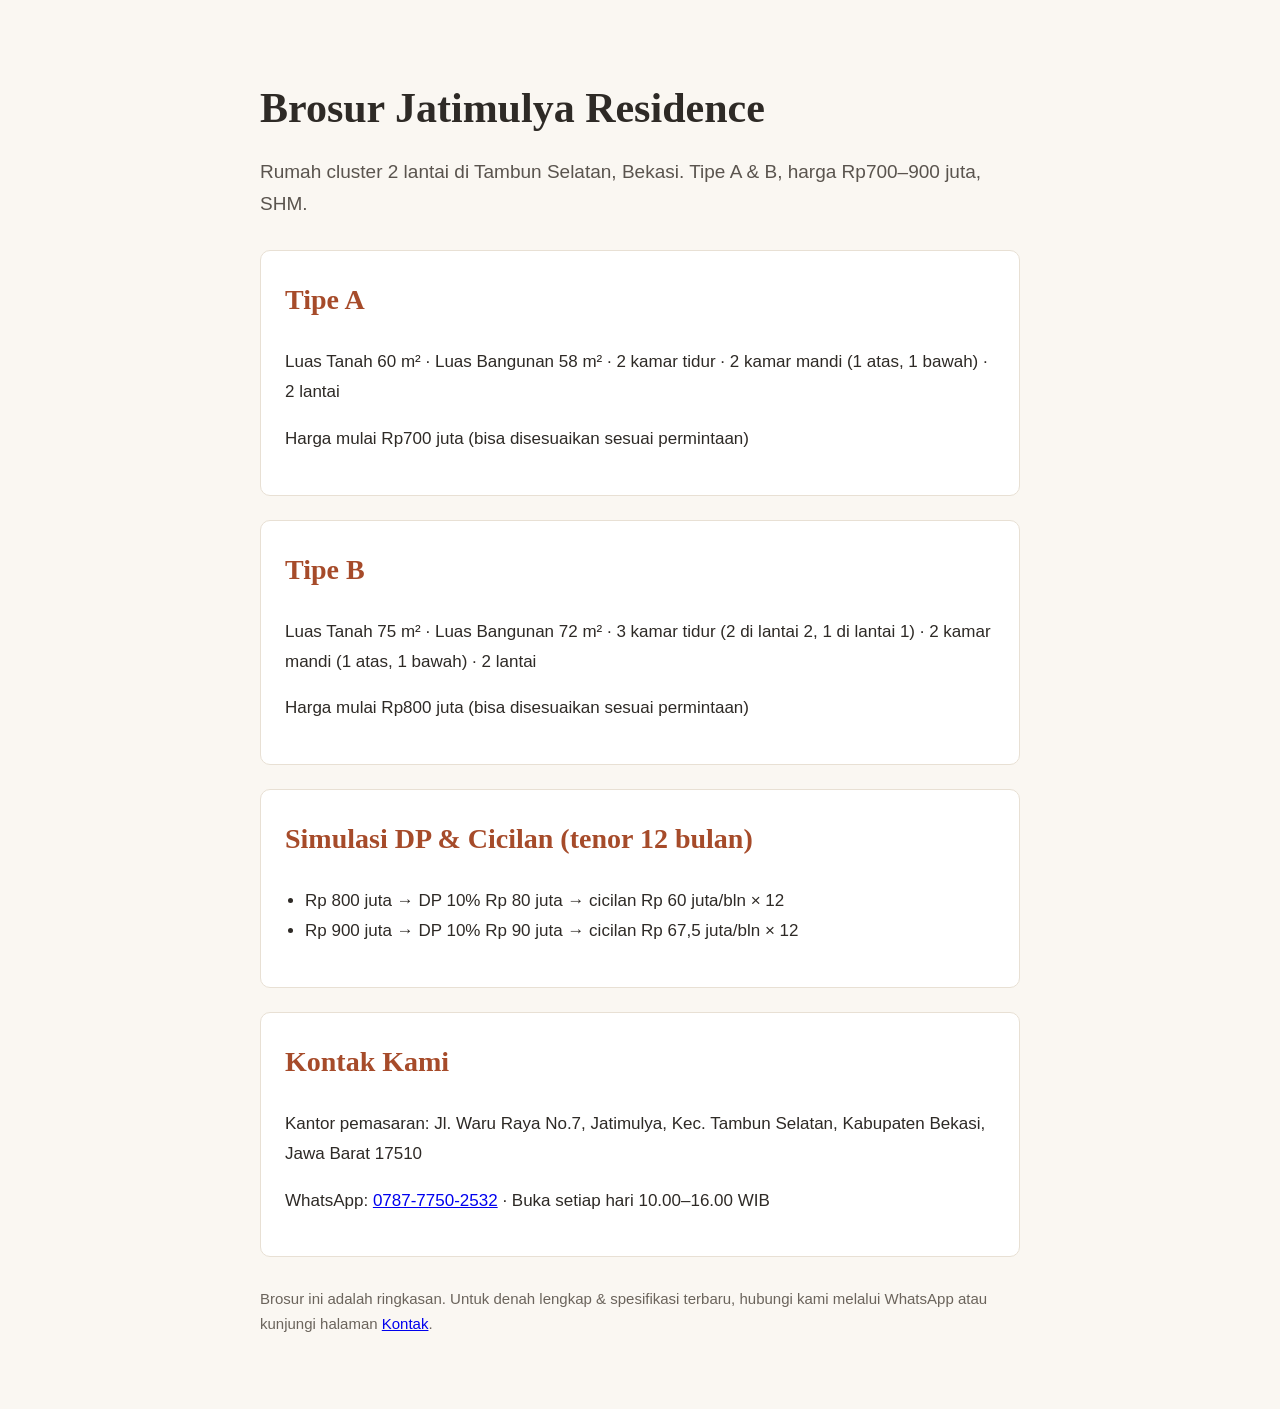
<file: brosur.html>
<!DOCTYPE html>
<html lang="id">
<head>
<meta charset="UTF-8">
<meta name="viewport" content="width=device-width, initial-scale=1">
<title>Brosur Jatimulya Residence — Rumah Cluster Bekasi</title>
<meta name="description" content="Brosur ringkas Jatimulya Residence: rumah cluster 2 lantai Tipe A &amp; B di Tambun Selatan, Bekasi, harga Rp700–900 juta, plus simulasi DP dan cicilan.">
<link rel="canonical" href="https://jatimulya-project.pages.dev/brosur">
<meta name="robots" content="index, follow, max-image-preview:large">
<meta name="google-site-verification" content="i0ZdigRVIucZXVat6WpdQGQQ8v5EZBYMoRfuv2_5lIk" />
<meta property="og:type" content="website">
<meta property="og:site_name" content="Jatimulya Residence">
<meta property="og:locale" content="id_ID">
<meta property="og:title" content="Brosur Jatimulya Residence — Rumah Cluster Bekasi">
<meta property="og:description" content="Rumah cluster 2 lantai di Tambun Selatan, Bekasi. Tipe A &amp; B, harga Rp700–900 juta, SHM.">
<meta property="og:url" content="https://jatimulya-project.pages.dev/brosur">
<link rel="stylesheet" href="/assets/css/jr-fase-b.css">
<link rel="stylesheet" href="/assets/css/jr-fase-d.css">
<link rel="stylesheet" href="/assets/css/jr-mobile-fixes.css" media="screen and (max-width: 782px)">
<style>
body{font-family:'Open Sans',sans-serif;font-size:17px;background:#FAF7F2;color:#2E2A26;line-height:1.75;padding:24px;}
.jr-container{max-width:760px;margin:0 auto;padding:40px 20px;}
.jr-h2{font-family:'Libre Baskerville',Georgia,serif;font-size:42px;color:#2E2A26;margin:0 0 10px 0;}
.jr-lead{font-size:19px;color:#5A544E;margin:0 0 30px 0;}
.jr-kard{border:1px solid #E8E0D4;border-radius:10px;padding:24px;margin:24px 0;background:#fff;}
.jr-kard h2{font-family:'Libre Baskerville',Georgia,serif;color:#A64B2A;margin-top:0;font-size:28px;}
.jr-grid{display:grid;grid-template-columns:1fr 1fr;gap:18px;}
@media(max-width:782px){.jr-grid{grid-template-columns:1fr;}}
ul{padding-left:20px;color:#2E2A26;}
.jr-note{font-size:15px;color:#6B645C;margin-top:30px;line-height:1.65;}
</style>
<script type="application/ld+json">{"@context":"https://schema.org","@type":["LocalBusiness","RealEstateAgent"],"@id":"https://jatimulya-project.pages.dev/#business","name":"Jatimulya Residence","url":"https://jatimulya-project.pages.dev/"}</script>
<script type="application/ld+json">{"@context":"https://schema.org","@type":"BreadcrumbList","itemListElement":[{"@type":"ListItem","position":1,"name":"Beranda","item":"https://jatimulya-project.pages.dev/"},{"@type":"ListItem","position":2,"name":"Brosur","item":"https://jatimulya-project.pages.dev/brosur"}]}</script>
</head>
<body>
<main class="jr-container">
  <h1 class="jr-h2">Brosur Jatimulya Residence</h1>
  <p class="jr-lead">Rumah cluster 2 lantai di Tambun Selatan, Bekasi. Tipe A &amp; B, harga Rp700–900 juta, SHM.</p>

  <div class="jr-kard">
    <h2>Tipe A</h2>
    <p>Luas Tanah 60 m² · Luas Bangunan 58 m² · 2 kamar tidur · 2 kamar mandi (1 atas, 1 bawah) · 2 lantai</p>
    <p>Harga mulai Rp700 juta (bisa disesuaikan sesuai permintaan)</p>
  </div>

  <div class="jr-kard">
    <h2>Tipe B</h2>
    <p>Luas Tanah 75 m² · Luas Bangunan 72 m² · 3 kamar tidur (2 di lantai 2, 1 di lantai 1) · 2 kamar mandi (1 atas, 1 bawah) · 2 lantai</p>
    <p>Harga mulai Rp800 juta (bisa disesuaikan sesuai permintaan)</p>
  </div>

  <div class="jr-kard">
    <h2>Simulasi DP &amp; Cicilan (tenor 12 bulan)</h2>
    <ul>
      <li>Rp 800 juta → DP 10% Rp 80 juta → cicilan Rp 60 juta/bln × 12</li>
      <li>Rp 900 juta → DP 10% Rp 90 juta → cicilan Rp 67,5 juta/bln × 12</li>
    </ul>
  </div>

  <div class="jr-kard">
    <h2>Kontak Kami</h2>
    <p>Kantor pemasaran: Jl. Waru Raya No.7, Jatimulya, Kec. Tambun Selatan, Kabupaten Bekasi, Jawa Barat 17510</p>
    <p>WhatsApp: <a href="https://wa.me/6278777502532?text=Halo%20min%2C%20aku%20mau%20konsultasi%20tentang%20clusternya%20nih.">0787-7750-2532</a> · Buka setiap hari 10.00–16.00 WIB</p>
  </div>

  <p class="jr-note">Brosur ini adalah ringkasan. Untuk denah lengkap &amp; spesifikasi terbaru, hubungi kami melalui WhatsApp atau kunjungi halaman <a href="/kontak/">Kontak</a>.</p>
</main>
<script src="/assets/js/jr-fase-d.js" defer></script>
</body>
</html>
</file>
<file: assets/css/jr-fase-b.css>
/* ============================================================
   Jatimulya Residence — Fase B: Konversi
   Form 2 langkah, kalkulator DP, pemilih tipe, sticky CTA,
   jadwal survei. Load setelah jr-design.css.
   ============================================================ */

/* ---------- Palette Fase B ---------- */
:root {
  --jr-terakota: #a64b2a;
  --jr-terakota-hover: #7e3519;
  --jr-hijau: #1f4d3a;
  --jr-krem: #faf7f2;
  --jr-border: #e8e0d4;
  --jr-arang: #2e2a26;
  --jr-whatsapp: #0e7a3f;
}

/* ---------- 2-step form ---------- */
.jr-kontak-section {
  padding-top: 40px !important;
  padding-bottom: 40px !important;
}
.jr-section-head h2.jr-h2 {
  font-family: 'Libre Baskerville', Georgia, serif;
  font-size: 42px !important;
  color: var(--jr-arang) !important;
  margin: 0 0 8px 0 !important;
}
@media (max-width: 921px) {
  .jr-section-head h2.jr-h2 { font-size: 30px !important; }
}
.jr-lead {
  font-size: 19px !important;
  color: #5a544e !important;
  margin: 0 auto 30px auto !important;
  line-height: 1.7;
}
.req { color: var(--jr-terakota); }

.jr-progress {
  display: flex;
  gap: 16px;
  margin-bottom: 8px;
  font-size: 14px;
  text-transform: uppercase;
  letter-spacing: 0.08em;
  color: #8a8278;
}
.jr-step {
  color: #6b645c;
}
.jr-step.jr-step-active {
  color: var(--jr-terakota);
  font-weight: 700;
}
.jr-progress-bar {
  height: 4px;
  background: #e8e0d4;
  border-radius: 2px;
  overflow: hidden;
  margin-bottom: 24px;
}
.jr-progress-fill {
  height: 100%;
  background: var(--jr-terakota);
  width: 50%;
  transition: width 0.3s ease;
}

.jr-form-grid {
  display: grid;
  grid-template-columns: 1fr 1fr;
  gap: 16px;
  margin-bottom: 20px;
}
@media (max-width: 544px) {
  .jr-form-grid { grid-template-columns: 1fr; }
}
.jr-form-group {
  display: flex;
  flex-direction: column;
  gap: 6px;
}
.jr-form-group label {
  font-size: 16px;
  font-weight: 600;
  color: var(--jr-arang);
}
.jr-form-group input,
.jr-form-group select,
.jr-form-group textarea {
  width: 100%;
  padding: 12px 14px;
  font-family: 'Open Sans', sans-serif;
  font-size: 17px;
  border: 1px solid var(--jr-border);
  border-radius: 4px;
  background: #fff;
  color: var(--jr-arang);
  box-sizing: border-box;
}
.jr-form-group input:focus,
.jr-form-group select:focus,
.jr-form-group textarea:focus {
  outline: 2px solid var(--jr-terakota);
  border-color: var(--jr-terakota);
}
.jr-form-group textarea { min-height: 110px; resize: vertical; }

.jr-form-actions {
  display: flex;
  gap: 12px;
  justify-content: space-between;
  margin-top: 8px;
}
.jr-btn-prev,
.jr-btn-next,
.jr-btn-submit {
  border: none;
  border-radius: 6px;
  cursor: pointer;
  font-family: 'Libre Baskerville', Georgia, serif;
  font-size: 17px;
  padding: 14px 26px;
  transition: all 0.2s ease;
}
.jr-btn-next,
.jr-btn-submit {
  background: var(--jr-terakota);
  color: #fff;
}
.jr-btn-next:hover,
.jr-btn-submit:hover {
  background: var(--jr-terakota-hover);
}
.jr-btn-prev {
  background: transparent;
  border: 1px solid var(--jr-border);
  color: var(--jr-arang);
}
.jr-btn-prev:hover { background: #f1e9dd; }
.jr-btn-submit:disabled {
  opacity: 0.6;
  cursor: not-allowed;
}

.jr-form-step { display: none; }
.jr-form-step.jr-form-step-active { display: block; animation: jrFade 0.35s ease; }
@keyframes jrFade { from { opacity: 0; transform: translateY(8px); } to { opacity: 1; transform: none; } }

.jr-form-status {
  margin-top: 16px;
  padding: 14px 18px;
  border-radius: 6px;
  font-size: 16px;
  display: none;
}
.jr-form-status.ok { background: #eaf4ee; color: var(--jr-hijau); border: 1px solid #bfe3ca; display: block; }
.jr-form-status.err { background: #fdecea; color: #a64b2a; border: 1px solid #f2c4b7; display: block; }

.jr-wa-direct {
  margin-top: 30px;
  padding: 20px;
  background: #fff;
  border: 1px solid var(--jr-border);
  border-radius: 8px;
  text-align: center;
}
.jr-btn.wa {
  display: inline-flex;
  align-items: center;
  gap: 10px;
  background: var(--jr-whatsapp);
  color: #fff;
  text-decoration: none;
  border-radius: 6px;
  font-weight: 700;
  font-size: 17px;
  padding: 14px 24px;
  margin-bottom: 10px;
}
.jr-btn.wa:hover { opacity: 0.92; color: #fff; }
.jr-note { font-size: 15px; color: #6b645c; margin: 0; line-height: 1.6; }

/* ---------- Kalkulator DP ---------- */
.jr-kalkulator {
  background: #fff;
  border: 1px solid var(--jr-border);
  border-radius: 10px;
  padding: 40px;
  margin-top: 40px;
}
.jr-kalk-grid {
  display: grid;
  grid-template-columns: 1fr 1fr;
  gap: 20px;
  margin-bottom: 26px;
}
@media (max-width: 544px) { .jr-kalk-grid { grid-template-columns: 1fr; } }
.jr-kalk-control label {
  display: block;
  font-size: 16px;
  font-weight: 700;
  color: var(--jr-arang);
  margin-bottom: 8px;
}
input[type="range"] { width: 100%; cursor: pointer; accent-color: #a64b2a; }

.jr-dp-toggle {
  display: flex;
  flex-wrap: wrap;
  gap: 8px;
  margin: 6px 0 10px 0;
}
.jr-dp-btn {
  flex: 1 1 auto;
  min-width: 68px;
  padding: 10px 14px;
  border: 1px solid var(--jr-border);
  background: #fff;
  color: var(--jr-arang);
  border-radius: 6px;
  font-family: 'Open Sans', sans-serif;
  font-size: 16px;
  font-weight: 700;
  cursor: pointer;
  transition: background 0.15s ease, border-color 0.15s ease, color 0.15s ease;
}
.jr-dp-btn:hover { border-color: var(--jr-terakota); }
.jr-dp-btn.active {
  background: var(--jr-terakota);
  border-color: var(--jr-terakota);
  color: #fff;
}
.jr-dp-btn:focus-visible {
  outline: 2px solid var(--jr-terakota);
  outline-offset: 2px;
}
.jr-kalk-control span {
  font-family: 'Libre Baskerville', Georgia, serif;
  font-size: 18px;
  color: var(--jr-terakota);
  font-weight: 700;
}
.jr-kalk-result {
  display: grid;
  grid-template-columns: 1fr 1fr;
  gap: 16px;
  background: var(--jr-krem);
  border-radius: 8px;
  padding: 20px 22px;
  margin-bottom: 22px;
}
.jr-result-item .label {
  font-size: 15px;
  color: #6b645c;
  display: block;
  margin-bottom: 4px;
}
.jr-result-item .value {
  font-family: 'Libre Baskerville', Georgia, serif;
  font-size: 19px;
  font-weight: 700;
  color: var(--jr-arang);
}
.jr-btn-wa {
  width: 100%;
  background: var(--jr-whatsapp);
  color: #fff;
  border: none;
  border-radius: 6px;
  font-family: 'Libre Baskerville', Georgia, serif;
  font-size: 17px;
  font-weight: 700;
  padding: 16px;
  cursor: pointer;
  display: flex;
  align-items: center;
  justify-content: center;
  gap: 10px;
  text-decoration: none;
}
.jr-btn-wa:hover { opacity: 0.92; color: #fff; }
@media (max-width: 544px) {
  .jr-kalkulator { padding: 26px 20px; }
  .jr-kalk-result { padding: 14px 18px; }
}

/* ---------- Pemilih Tipe Unit ---------- */
.jr-unit-picker {
  margin-top: 40px;
}
.jr-unit-grid {
  display: grid;
  grid-template-columns: 1fr 1fr;
  gap: 18px;
  width: 100%;
  margin-top: 18px;
  align-items: stretch;
}
@media (max-width: 782px) { .jr-unit-grid { grid-template-columns: 1fr; } }
.jr-unit-card {
  position: relative;
  display: flex;
  flex-direction: column;
  height: 100%;
  box-sizing: border-box;
  width: 100% !important;
  max-width: none !important;
  padding: 32px 26px !important;
  text-align: center;
}
.jr-unit-card h3 {
  font-family: 'Libre Baskerville', Georgia, serif;
  font-size: 30px !important;
  color: var(--jr-arang) !important;
  margin: 0 0 10px 0 !important;
}
.jr-unit-spec {
  font-size: 17px;
  color: #6b645c;
  margin: 0 0 10px 0;
}
.jr-unit-price {
  font-family: 'Libre Baskerville', Georgia, serif;
  font-size: 22px;
  color: var(--jr-terakota);
  font-weight: 700;
  margin: 0 0 20px 0;
}
.jr-btn-unit {
  width: 100%;
  margin-top: auto;
  background: var(--jr-terakota);
  color: #fff;
  border: none;
  border-radius: 6px;
  font-family: 'Libre Baskerville', Georgia, serif;
  font-size: 17px;
  font-weight: 700;
  padding: 14px;
  cursor: pointer;
  text-decoration: none;
  display: inline-block;
}
.jr-btn-unit:hover { background: var(--jr-terakota-hover); color: #fff; }
.jr-unit-note {
  margin-top: 20px;
  font-size: 16px;
  line-height: 1.65;
  color: #6b645c;
  text-align: center;
}
.jr-unit-note a {
  color: #a64b2a !important;
  font-weight: 700;
  text-decoration: none;
}
.jr-unit-note a:hover { text-decoration: underline; }

/* ---------- Jadwal Survei ---------- */
.jr-survei {
  margin-top: 40px;
  background: #fff;
  border: 1px solid var(--jr-border);
  border-radius: 10px;
  padding: 40px;
}
.jr-survei-form {
  display: grid;
  grid-template-columns: 1fr 1fr auto;
  gap: 14px;
  align-items: end;
}
@media (max-width: 782px) {
  .jr-survei-form { grid-template-columns: 1fr 1fr; }
}
@media (max-width: 544px) {
  .jr-survei-form { grid-template-columns: 1fr; }
  .jr-survei { padding: 26px 20px; }
}
.jr-survei-form label {
  font-size: 15px;
  font-weight: 700;
  color: var(--jr-arang);
  display: block;
  margin-bottom: 6px;
}
.jr-survei-form input,
.jr-survei-form select {
  width: 100%;
  padding: 12px 14px;
  font-family: 'Open Sans', sans-serif;
  font-size: 17px;
  border: 1px solid var(--jr-border);
  border-radius: 6px;
  background: #fff;
  color: var(--jr-arang);
  box-sizing: border-box;
}
.jr-survei-form .jr-btn-wa { width: auto; }

/* ---------- Sticky CTA bar (mobile) ---------- */
.jr-sticky-cta {
  position: fixed;
  left: 0;
  right: 0;
  bottom: 0;
  display: flex;
  gap: 8px;
  background: #fff;
  border-top: 1px solid var(--jr-border);
  box-shadow: 0 -2px 12px rgba(46,42,38,0.10);
  z-index: 1200;
  padding: 8px 4px;
  display: none; /* default hidden, shown via JS on mobile + not-at-hero */
}
@media (min-width: 783px) {
  .jr-sticky-cta { display: none !important; }
}
.jr-sticky-item {
  flex: 1;
  display: flex;
  align-items: center;
  justify-content: center;
  gap: 6px;
  padding: 10px 4px;
  font-family: 'Libre Baskerville', Georgia, serif;
  font-size: 13px;
  font-weight: 700;
  border-radius: 8px;
  text-decoration: none;
  color: #fff;
}
.jr-sticky-item.form {
  background: var(--jr-terakota);
}
.jr-sticky-item.wa {
  background: var(--jr-whatsapp);
}
.jr-sticky-item:hover { opacity: 0.92; color: #fff; }

/* ---------- Brosur page ---------- */
.jr-brosur {
  max-width: 760px;
  margin: 0 auto;
  padding: 40px 20px;
}
.jr-brosur h1 {
  font-family: 'Libre Baskerville', Georgia, serif;
  font-size: 46px;
  color: var(--jr-arang);
  margin-bottom: 10px;
}
.jr-brosur .jr-kard {
  border: 1px solid var(--jr-border);
  border-radius: 10px;
  padding: 24px;
  margin: 24px 0;
  background: #fff;
}
.jr-brosur .jr-kard h3 {
  font-family: 'Libre Baskerville', Georgia, serif;
  color: var(--jr-terakota);
  margin-top: 0;
}

/* ---------- Button utility ---------- */
.jr-btn-solid {
  display: inline-block;
  background: var(--jr-terakota);
  color: #fff;
  border: none;
  border-radius: 6px;
  font-family: 'Libre Baskerville', Georgia, serif;
  font-size: 16px;
  font-weight: 700;
  padding: 14px 28px;
  text-decoration: none;
  cursor: pointer;
}
.jr-btn-solid:hover { background: var(--jr-terakota-hover); color: #fff; }

/* ---------- Blok konsultasi 2 kolom (form + info kantor) ---------- */
.jr-kontak-grid {
  display: grid;
  grid-template-columns: minmax(0, 1.5fr) minmax(0, 1fr);
  gap: 32px;
  align-items: stretch;
}

@media (max-width: 921px) {
  .jr-kontak-grid {
    grid-template-columns: 1fr;
    gap: 28px;
    align-items: start;
  }
}

.jr-kontak-main {
  min-width: 0;
  display: flex;
  flex-direction: column;
  padding: 28px;
  background: #fff;
  border: 1px solid var(--jr-border);
  border-radius: 10px;
  box-shadow: 0 2px 12px rgba(46, 42, 38, 0.05);
  box-sizing: border-box;
}

.jr-kontak-main #jr-contact-form {
  margin-bottom: 26px;
}

/* Tombol WhatsApp di kolom form menempel ke bawah agar sejajar
   dengan dasar kartu info kantor di sebelahnya. */
.jr-kontak-main .jr-wa-direct {
  margin-top: auto;
  background: var(--jr-krem);
  border: none;
}

.jr-kontak-aside {
  background: #fff;
  border: 1px solid var(--jr-border);
  border-radius: 10px;
  padding: 28px 26px;
  box-shadow: 0 2px 12px rgba(46, 42, 38, 0.05);
}

.jr-aside-title {
  font-family: 'Libre Baskerville', Georgia, serif;
  font-size: 24px !important;
  line-height: 1.3;
  color: var(--jr-arang) !important;
  margin: 0 0 14px 0 !important;
}

.jr-aside-list {
  margin: 0 0 20px 0;
  padding: 0;
}

.jr-aside-list > div {
  padding: 14px 0;
  border-top: 1px solid var(--jr-border);
}

.jr-aside-list > div:first-child {
  border-top: none;
  padding-top: 0;
}

.jr-aside-list dt {
  font-size: 13px;
  font-weight: 700;
  letter-spacing: 0.06em;
  text-transform: uppercase;
  color: #6b645c;
  margin-bottom: 4px;
}

.jr-aside-list dd {
  margin: 0;
  font-size: 16px;
  line-height: 1.65;
  color: var(--jr-arang);
}

.jr-aside-list dd a {
  color: #a64b2a;
  font-weight: 700;
  text-decoration: none;
}

.jr-aside-list dd a:hover { text-decoration: underline; }

.jr-aside-cta {
  display: flex;
  align-items: center;
  justify-content: center;
  box-sizing: border-box;
  width: 100%;
  padding: 13px 18px;
  margin-bottom: 10px;
  border-radius: 6px;
  background: #1f4d3a;
  color: #fff;
  font-family: 'Libre Baskerville', Georgia, serif;
  font-size: 16px;
  font-weight: 700;
  text-decoration: none;
  text-align: center;
}

.jr-aside-cta:hover { background: #163b2c; color: #fff; }

.jr-aside-cta:focus-visible,
.jr-aside-list dd a:focus-visible {
  outline: 2px solid #a64b2a;
  outline-offset: 3px;
}

.jr-aside-cta.jr-aside-cta-outline {
  margin-bottom: 0;
  background: transparent;
  border: 1px solid #a64b2a;
  color: #a64b2a;
}

.jr-aside-cta.jr-aside-cta-outline:hover {
  background: #a64b2a;
  color: #fff;
}

@media (max-width: 544px) {
  .jr-kontak-aside { padding: 24px 20px; }
}
</file>
<file: assets/css/jr-fase-d.css>
/* ============================================================
   Jatimulya Residence — Fase D
   Peta OpenStreetMap, animasi halus, dan polish aksesibilitas.
   ============================================================ */

/* ---------- 1. Peta lokasi: OpenStreetMap tanpa cookie ----------
   Menggantikan embed Google Maps yang diblokir sampai pengunjung
   menyetujui cookie marketing, jadi peta selalu terlihat. */
.spectra-google-map.jr-map {
  display: flex !important;
  flex-direction: column;
  width: 100%;
  max-width: 100%;
  overflow: hidden;
  border: 1px solid #e8e0d4;
  border-radius: 12px;
  background: #ffffff;
  box-shadow: 2px 2px 12px rgba(46, 42, 38, 0.06);
}

/* Mulai layar desktop peta jadi kolom kanan di samping kartu kontak.
   Basis 280px cukup kecil supaya tetap satu baris, lalu tumbuh
   mengisi sisa ruang sampai 470px. */
@media (min-width: 922px) {
  .spectra-google-map.jr-map {
    flex: 1 1 280px;
    width: auto;
    max-width: 470px;
  }
}


.jr-map-frame {
  position: relative;
  flex: 1 1 auto;
  min-height: 260px;
  background: #efe9df;
}

.jr-map-frame iframe {
  display: block;
  width: 100%;
  height: 100%;
  border: 0;
}

.jr-map-bar {
  flex: 0 0 auto;
  display: flex;
  flex-direction: column;
  gap: 12px;
  padding: 16px 20px 18px;
  border-top: 1px solid #e8e0d4;
  background: #ffffff;
}

.jr-map-addr {
  margin: 0;
  font-size: 15px;
  line-height: 1.6;
  color: #5a544e;
}

.jr-map-addr strong {
  display: block;
  margin-bottom: 2px;
  font-family: "Libre Baskerville", Georgia, serif;
  font-size: 16px;
  color: #2e2a26;
}

.jr-map-actions {
  display: flex;
  flex-wrap: wrap;
  align-items: center;
  gap: 10px 16px;
}

.jr-map-actions .jr-btn-solid {
  padding: 11px 18px;
  font-size: 15px;
  line-height: 1.3;
}

.jr-map-link {
  font-size: 15px;
  font-weight: 600;
  color: #a64b2a;
  text-decoration: underline;
}

.jr-map-link:hover {
  color: #7e3519;
}

/* ---------- 2. Animasi masuk saat elemen terlihat ----------
   Kelas .jr-reveal hanya dipasang oleh JS, jadi tanpa JS semua
   konten tetap tampil normal. */
.jr-reveal {
  opacity: 0;
  transform: translateY(18px);
  transition:
    opacity 0.65s cubic-bezier(0.2, 0.7, 0.2, 1),
    transform 0.65s cubic-bezier(0.2, 0.7, 0.2, 1);
  transition-delay: var(--jr-delay, 0ms);
}

.jr-reveal.jr-reveal-in {
  opacity: 1;
  transform: none;
}

/* ---------- 3. Interaksi halus ---------- */
a,
button,
summary {
  transition:
    color 0.18s ease,
    background-color 0.18s ease,
    border-color 0.18s ease,
    box-shadow 0.18s ease,
    opacity 0.18s ease;
}

@media (hover: hover) and (min-width: 922px) {
  .jr-card {
    transition:
      transform 0.25s ease,
      box-shadow 0.25s ease;
  }

  .jr-card:hover {
    transform: translateY(-4px);
    box-shadow: 4px 10px 24px rgba(46, 42, 38, 0.12) !important;
  }
}

html {
  scroll-behavior: smooth;
}

:target {
  scroll-margin-top: 28px;
}

::selection {
  background: #f0d9cd;
  color: #2e2a26;
}

/* ---------- 4. Fokus keyboard yang jelas ---------- */
a:focus-visible,
button:focus-visible,
summary:focus-visible,
input:focus-visible,
select:focus-visible,
textarea:focus-visible,
[tabindex]:focus-visible {
  outline: 3px solid #1f4d3a;
  outline-offset: 2px;
}

/* ---------- 5. Hormati pengaturan kurangi gerak ---------- */
@media (prefers-reduced-motion: reduce) {
  html {
    scroll-behavior: auto;
  }

  .jr-reveal {
    opacity: 1 !important;
    transform: none !important;
    transition: none !important;
  }

  *,
  *::before,
  *::after {
    animation-duration: 0.01ms !important;
    animation-iteration-count: 1 !important;
    transition-duration: 0.01ms !important;
  }
}
</file>
<file: assets/css/jr-mobile-fixes.css>
/* ============================================================
   Jatimulya Residence — perbaikan tampilan mobile phone.
   File ini hanya dimuat pada layar <= 782px lewat atribut media
   di tag <link>. Tidak ada aturan untuk desktop.
   ============================================================ */

@media (max-width: 782px) {
  /* ---------- Tipografi mobile ---------- */
  body {
    font-size: 15px !important;
    line-height: 1.65 !important;
  }

  .jr-lead,
  .jr-galeri-caption,
  .jr-note,
  .jr-compare-note,
  .jr-unit-note,
  .jr-faq-body,
  .jr-step-card p,
  .jr-card p,
  .jr-form-status {
    font-size: 15px !important;
    line-height: 1.6 !important;
  }

  .entry-content p[data-spectra-id='spectra-desc-6b316809'] {
    font-size: 16px !important;
    line-height: 1.6 !important;
  }

  .jr-form-group input,
  .jr-form-group select,
  .jr-form-group textarea,
  .jr-survei-form select,
  .jr-survei-form input {
    font-size: 15px !important;
  }

  /* ---------- Hero home: gambar kanan mengikuti tinggi baris ---------- */
  body.page-id-69 .wp-container-core-group-is-layout-17130343 {
    align-items: stretch !important;
  }

  body.page-id-69 .wp-container-core-group-is-layout-17130343 > .wp-block-cover:last-child {
    aspect-ratio: auto !important;
    height: 100% !important;
    min-height: 100% !important;
  }

  body.page-id-69 .wp-container-core-group-is-layout-17130343 .wp-block-cover__image-background {
    position: absolute !important;
    inset: 0 !important;
    width: 100% !important;
    height: 100% !important;
    object-fit: cover !important;
  }

  /* ---------- Galeri: 2 kolom simetris, semua item memenuhi cell ---------- */
  body.page-id-72 .wp-container-spectra-container-is-layout-987cefe3 {
    grid-template-columns: repeat(2, minmax(0, 1fr)) !important;
    gap: 12px !important;
    align-items: stretch !important;
    width: 100% !important;
  }

  body.page-id-72 .wp-container-spectra-container-is-layout-987cefe3 > * {
    grid-column: auto !important;
    grid-row: auto !important;
    width: 100% !important;
    max-width: 100% !important;
    margin: 0 !important;
  }

  body.page-id-72 .wp-container-spectra-container-is-layout-987cefe3 > figure,
  body.page-id-72 .wp-container-spectra-container-is-layout-987cefe3 > .wp-block-cover {
    position: relative !important;
    aspect-ratio: 4 / 5 !important;
    height: auto !important;
    min-height: 0 !important;
    overflow: hidden !important;
    border-radius: 6px;
  }

  body.page-id-72 .wp-container-spectra-container-is-layout-987cefe3 video,
  body.page-id-72 .wp-container-spectra-container-is-layout-987cefe3 img {
    display: block !important;
    width: 100% !important;
    height: 100% !important;
    max-width: 100% !important;
    object-fit: cover !important;
  }

  body.page-id-72 .wp-container-spectra-container-is-layout-987cefe3 .wp-block-cover__image-background {
    position: absolute !important;
    inset: 0 !important;
  }

  /* ---------- Gambar kontak: rasio asli, tidak terpotong ---------- */
  body.page-id-76 figure.wp-block-image.alignright {
    float: none !important;
    width: 100% !important;
    max-width: 100% !important;
    margin: 0 0 24px !important;
  }

  body.page-id-76 figure.wp-block-image.alignright img {
    display: block !important;
    width: 100% !important;
    height: auto !important;
    max-width: 100% !important;
    aspect-ratio: auto !important;
    object-fit: contain !important;
  }

  /* ---------- Sticky CTA: satu tombol ringkas ----------
     Tombol WhatsApp bulat dari plugin JoinChat tetap dipertahankan. */
  .jr-sticky-cta {
    justify-content: center !important;
    padding: 6px 12px !important;
  }

  .jr-sticky-item.form {
    flex: 0 1 auto !important;
    min-height: 36px !important;
    padding: 6px 16px !important;
    font-size: 12px !important;
    line-height: 1.2 !important;
    border-radius: 999px !important;
  }

  /* ---------- Tombol aksi form lebih ringkas ---------- */
  .jr-form-actions {
    gap: 8px !important;
  }

  .jr-btn-prev,
  .jr-btn-next,
  .jr-btn-submit,
  .jr-btn-wa,
  .jr-btn-unit,
  .jr-btn.wa {
    font-size: 14px !important;
    padding: 10px 16px !important;
  }
}
</file>
